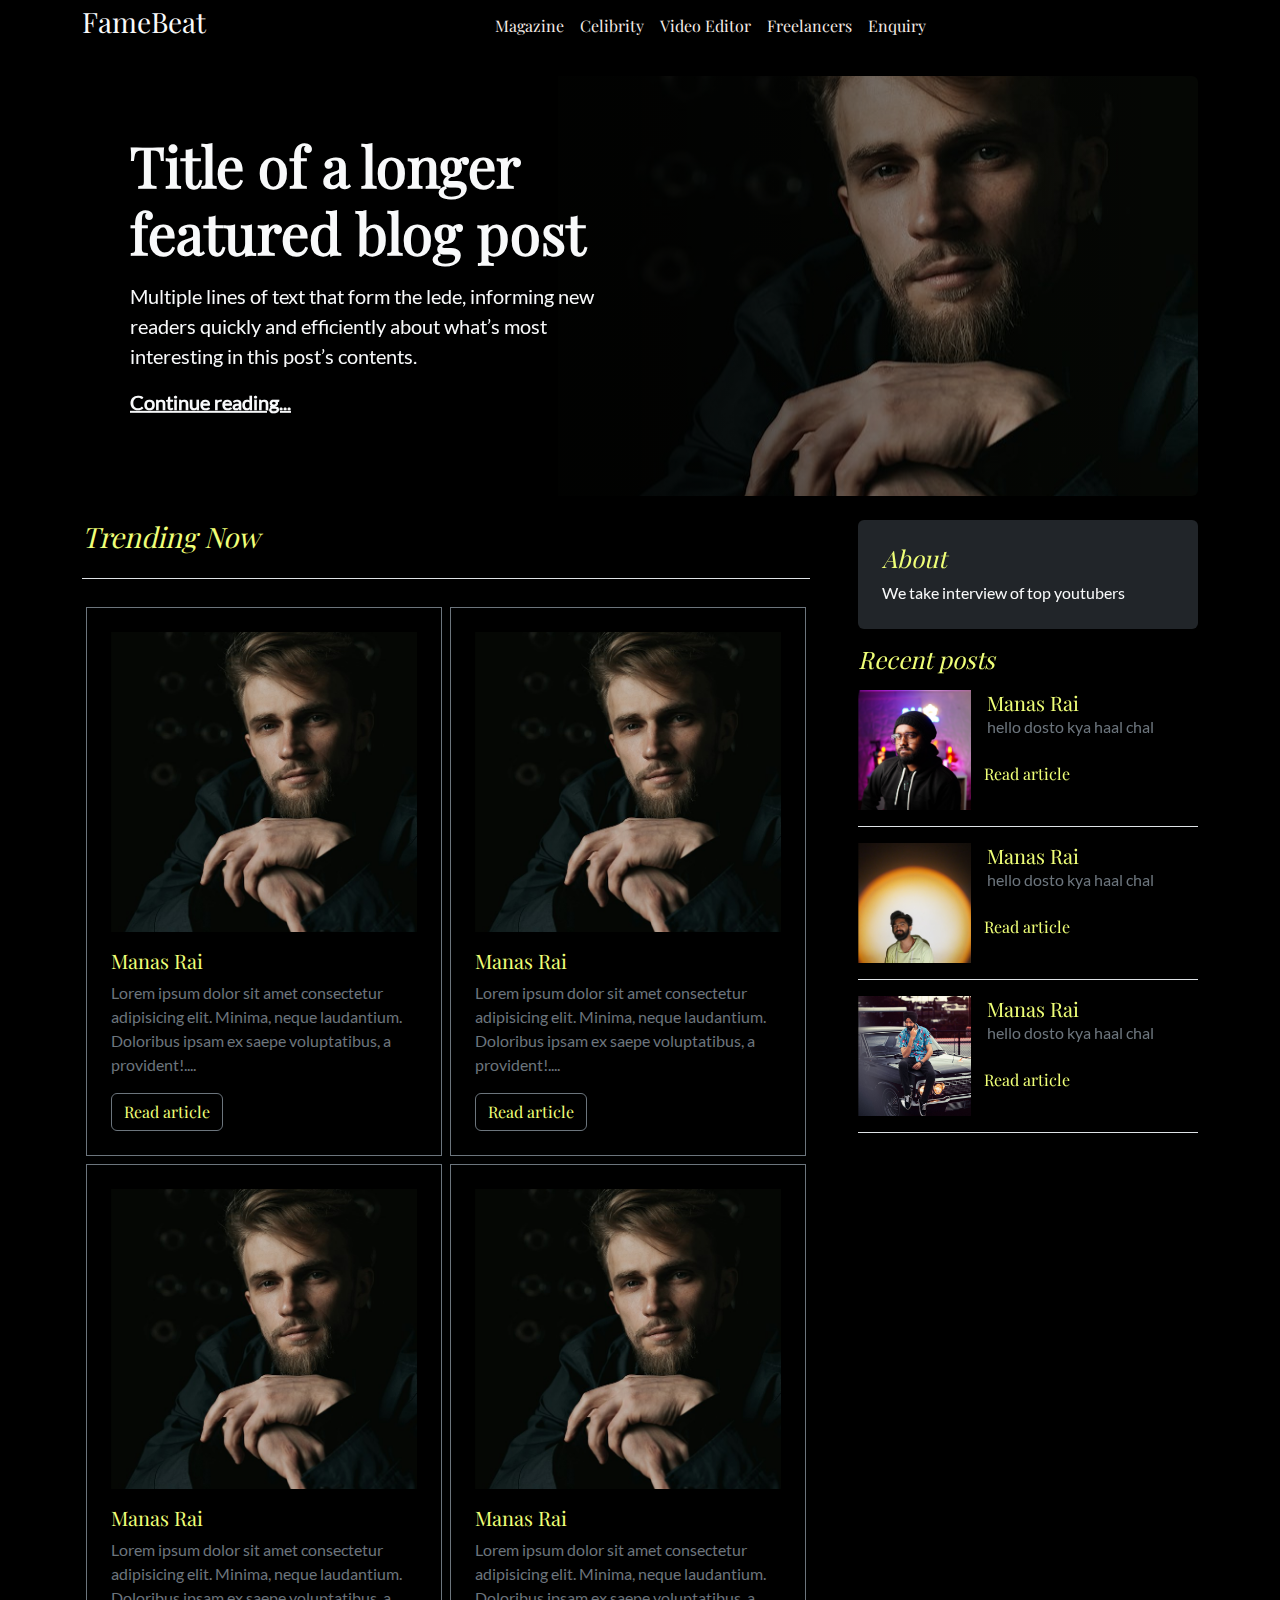
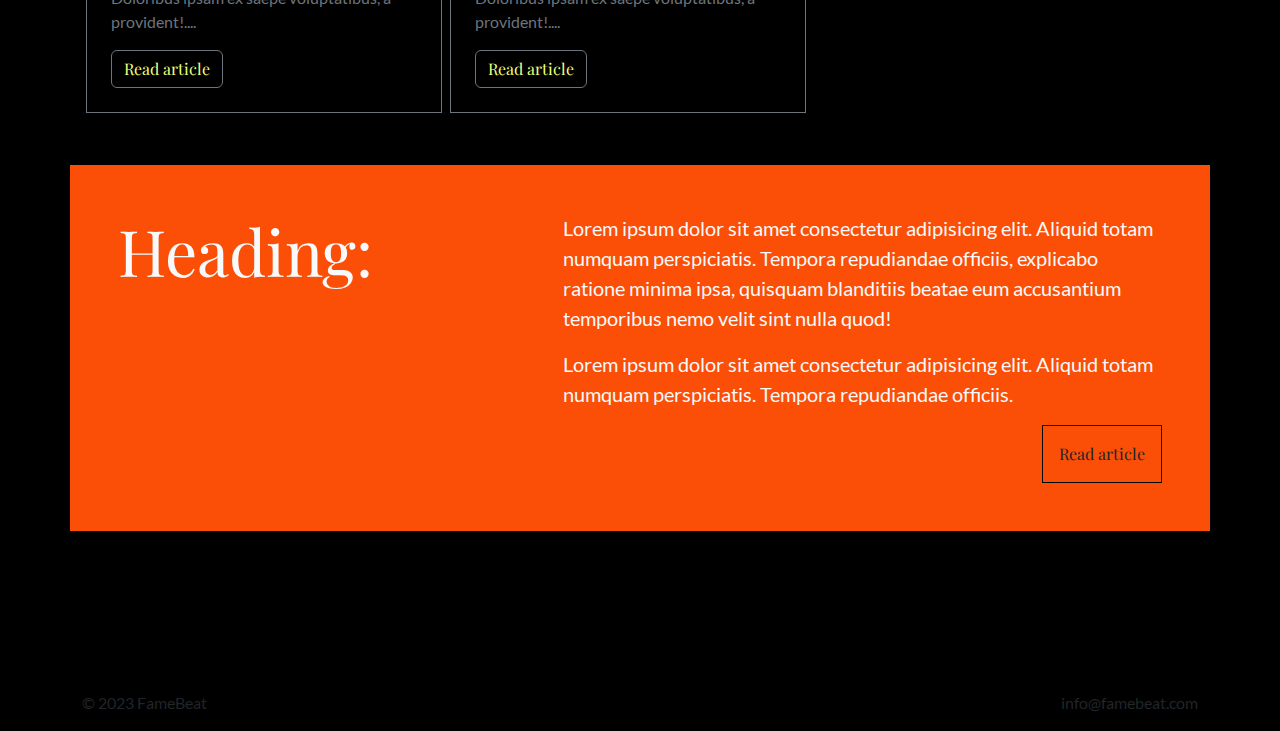
<file: index.html>
<!DOCTYPE html>
<html lang="en">

<head>
    <meta charset="UTF-8">
    <meta name="viewport" content="width=device-width, initial-scale=1.0">
    <!-- bootstrap css -->
    <link rel="stylesheet" href="./bootstrap-5.3.2-dist/css/bootstrap.min.css">
    <link rel="shortcut icon" href="./assets/images/admin.jpg" type="image/x-icon">
    <!-- custom css -->
    <link rel="stylesheet" href="./styles/custom.css">
    <!-- cdn -->
    <link rel="stylesheet" href="https://cdn.jsdelivr.net/npm/swiper/swiper-bundle.min.css">
    <title>FameBeat</title>
</head>

<body class="bg-black">
    <!-- navbar -->
    <header>
        <nav class="autohide navbar navbar-expand-lg bg-black p-0">
            <div class="container">
                <a class="navbar-brand" href="">
                    <div class="h3 playfair text-light">FameBeat</div>
                </a>
                <button class="navbar-toggler border-0" type="button" data-bs-toggle="collapse"
                    data-bs-target="#navbarSupportedContent" aria-controls="navbarSupportedContent"
                    aria-expanded="false" aria-label="Toggle navigation">
                    <span class="navbar-toggler-icon"></span>
                </button>
                <div class="collapse navbar-collapse" id="navbarSupportedContent">
                    <div class="me-auto"></div>
                    <ul class="navbar-nav header-nav">
                        <!-- <li class="nav-item">
                            <a class="nav-link head-link active" href="">Home</a>
                        </li> -->
                        <li class="nav-item">
                            <a class="nav-link head-link" href="./slider.html">Magazine</a>
                        </li>
                        <li class="nav-item">
                            <a class="nav-link head-link" href="">Celibrity</a>
                        </li>
                        <li class="nav-item">
                            <a class="nav-link head-link" href="">Video Editor</a>
                        </li>
                        <li class="nav-item">
                            <a class="nav-link head-link" href="">Freelancers</a>
                        </li>
                        <li class="nav-item">
                            <a class="nav-link head-link" href="">Enquiry</a>
                        </li>

                    </ul>
                    <div class="me-auto"></div>
                </div>
            </div>
        </nav>
    </header>
    <!-- navbar -->

    <div class="container py-lg-4">
        <div class="swiper swiperherosection">
            <div class="swiper-wrapper">
                <!-- card -->
                <div class="swiper-slide rounded overflow-hidden">
                    <div class="bg-black" style="min-height: 420px;">

                        <!-- Color Overlay -->
                        <div class="dark-gradient">
                        </div>
                        <!-- images  -->
                        <img src="./assets/images/m1.jpg" alt=""
                            class="img-fluid position-absolute translate-middle-y top-50 end-0">
                        <div class="position-absolute translate-middle-y top-50" style=" z-index: 3;">
                            <div class="p-4 p-md-5 mb-4  text-light">
                                <div class="col-lg-6 px-0">
                                    <h1 class="display-4 playfair fw-bolder">Title of a longer featured blog post</h1>
                                    <p class="lead my-3">Multiple lines of text that form the lede, informing new
                                        readers
                                        quickly and efficiently about what’s most interesting in this post’s contents.
                                    </p>
                                    <p class="lead mb-0"><a href="#" class="text-light fw-bold">Continue reading...</a>
                                    </p>
                                </div>
                            </div>
                        </div>
                    </div>
                </div>
                <!-- card -->
                <div class="swiper-slide rounded overflow-hidden">
                    <div class="bg-black" style="min-height: 420px;">

                        <!-- Color Overlay -->
                        <div class="dark-gradient">
                        </div>
                        <!-- images  -->
                        <img src="./assets/images/admin.jpg" alt=""
                            class="img-fluid position-absolute translate-middle-y top-50 end-0">
                        <div class="position-absolute translate-middle-y top-50" style=" z-index: 3;">
                            <div class="p-4 p-md-5 mb-4 text-light">
                                <div class="col-lg-6 px-0">
                                    <h1 class="display-4 playfair fw-bolder">Mera naam admin hai or mai gir gaya</h1>
                                    <p class="lead my-3">Lorem ipsum, dolor sit amet consectetur adipisicing elit.
                                        Voluptatem laudantium distinctio animi necessitatibus, ad inventore possimus
                                        eveniet corrupti facere in dignissimos dolorem reprehenderit aliquid saepe.
                                        Magnam doloremque dolorem laboriosam illo!
                                    </p>
                                    <p class="lead mb-0"><a href="#" class="text-light fw-bold">Continue reading...</a>
                                    </p>
                                </div>
                            </div>
                        </div>
                    </div>
                </div>

            </div>
        </div>
    </div>


    <!-- trending sections -->
    <section>
        <div class="container">


            <div class="row g-5 text-light">
                <div class="col-md-8">
                    <h3 class="pb-4 mb-4 fst-italic playfair border-bottom t-cr">
                        Trending Now
                    </h3>
                    <div class="row g-0">
                        <!-- card -->
                        <div class="col-lg-6">
                            <div class="m-1 text-light p-4 border border-secondary">
                                <div class="position-relative overflow-hidden mb-3" style="height:300px;">
                                    <img src="./assets/images/m1.jpg" alt=""
                                        class="img-fluid position-absolute top-50 start-50 translate-middle">
                                </div>
                                <div class="playfair fs-5 t-cr lh-sm">Manas Rai</div>
                                <div class="pt-2 text-secondary">Lorem ipsum dolor sit amet consectetur adipisicing
                                    elit. Minima, neque laudantium. Doloribus ipsam ex saepe voluptatibus, a
                                    provident!....</div>
                                <a href=" " class="playfair btn border border-secondary mt-3 t-cr">Read article</a>
                            </div>
                        </div>
                        <!-- card -->
                        <!-- card -->
                        <div class="col-lg-6">
                            <div class="m-1 text-light p-4 border border-secondary">
                                <div class="position-relative overflow-hidden mb-3" style="height:300px;">
                                    <img src="./assets/images/m1.jpg" alt=""
                                        class="img-fluid position-absolute top-50 start-50 translate-middle">
                                </div>
                                <div class="playfair fs-5 t-cr lh-sm">Manas Rai</div>
                                <div class="pt-2 text-secondary">Lorem ipsum dolor sit amet consectetur adipisicing
                                    elit. Minima, neque laudantium. Doloribus ipsam ex saepe voluptatibus, a
                                    provident!....</div>
                                <a href=" " class="playfair btn border border-secondary mt-3 t-cr">Read article</a>
                            </div>
                        </div>
                        <!-- card -->
                        <!-- card -->
                        <div class="col-lg-6">
                            <div class="m-1 text-light p-4 border border-secondary">
                                <div class="position-relative overflow-hidden mb-3" style="height:300px;">
                                    <img src="./assets/images/m1.jpg" alt=""
                                        class="img-fluid position-absolute top-50 start-50 translate-middle">
                                </div>
                                <div class="playfair fs-5 t-cr lh-sm">Manas Rai</div>
                                <div class="pt-2 text-secondary">Lorem ipsum dolor sit amet consectetur adipisicing
                                    elit. Minima, neque laudantium. Doloribus ipsam ex saepe voluptatibus, a
                                    provident!....</div>
                                <a href=" " class="playfair btn border border-secondary mt-3 t-cr">Read article</a>
                            </div>
                        </div>
                        <!-- card -->
                        <!-- card -->
                        <div class="col-lg-6">
                            <div class="m-1 text-light p-4 border border-secondary">
                                <div class="position-relative overflow-hidden mb-3" style="height:300px;">
                                    <img src="./assets/images/m1.jpg" alt=""
                                        class="img-fluid position-absolute top-50 start-50 translate-middle">
                                </div>
                                <div class="playfair fs-5 t-cr lh-sm">Manas Rai</div>
                                <div class="pt-2 text-secondary">Lorem ipsum dolor sit amet consectetur adipisicing
                                    elit. Minima, neque laudantium. Doloribus ipsam ex saepe voluptatibus, a
                                    provident!....</div>
                                <a href=" " class="playfair btn border border-secondary mt-3 t-cr">Read article</a>
                            </div>
                        </div>
                        <!-- card -->


                    </div>

                </div>

                <div class="col-md-4">
                    <div class="position-sticky" style="top: 2rem;">
                        <div class="p-4 mb-3 bg-dark rounded">
                            <h4 class="fst-italic t-cr playfair">About</h4>
                            <p class="mb-0">We take interview of top youtubers</p>
                        </div>

                        <div>
                            <h4 class="fst-italic playfair t-cr mb-3">Recent posts</h4>
                            <ul class="list-unstyled">
                                <li>
                                    <div class="border-bottom mb-3">
                                        <div class="row g-0">
                                            <div class="col-4">
                                                <div class="position-relative overflow-hidden mb-3"
                                                    style="height:120px;">
                                                    <img src="./assets/images/m3.jpg" alt=""
                                                        class="img-fluid position-absolute top-50 start-50 translate-middle">
                                                </div>
                                            </div>
                                            <div class="col-8">
                                                <div class="ps-3">
                                                    <div class="playfair fs-5 t-cr lh-sm">Manas Rai</div>
                                                    <div class=" text-secondary">hello dosto kya haal chal</div>
                                                </div>
                                                <a href=" " class="playfair btn mt-3 t-cr">Read
                                                    article</a>
                                            </div>
                                        </div>
                                    </div>
                                </li>
                                <li>
                                    <div class="border-bottom mb-3">
                                        <div class="row g-0">
                                            <div class="col-4">
                                                <div class="position-relative overflow-hidden mb-3"
                                                    style="height:120px;">
                                                    <img src="./assets/images/m2.jpg" alt=""
                                                        class="img-fluid position-absolute top-50 start-50 translate-middle">
                                                </div>
                                            </div>
                                            <div class="col-8">
                                                <div class="ps-3">
                                                    <div class="playfair fs-5 t-cr lh-sm">Manas Rai</div>
                                                    <div class=" text-secondary">hello dosto kya haal chal</div>
                                                </div>
                                                <a href=" " class="playfair btn mt-3 t-cr">Read
                                                    article</a>
                                            </div>
                                        </div>
                                    </div>
                                </li>
                                <li>
                                    <div class="border-bottom mb-3">
                                        <div class="row g-0">
                                            <div class="col-4">
                                                <div class="position-relative overflow-hidden mb-3"
                                                    style="height:120px;">
                                                    <img src="./assets/images/m4.jpg" alt=""
                                                        class="img-fluid position-absolute top-50 start-50 translate-middle">
                                                </div>
                                            </div>
                                            <div class="col-8">
                                                <div class="ps-3">
                                                    <div class="playfair fs-5 t-cr lh-sm">Manas Rai</div>
                                                    <div class=" text-secondary">hello dosto kya haal chal</div>
                                                </div>
                                                <a href=" " class="playfair btn mt-3 t-cr">Read
                                                    article</a>
                                            </div>
                                        </div>
                                    </div>
                                </li>
                                
                            </ul>
                        </div>

                    </div>
                </div>
            </div>
        </div>
    </section>
    <!-- trending sections -->


    <!-- card -->
    <section class="py-lg-5">
        <div class="container text-light p-lg-5 p-3" style="background-color: #fb4e06;">
            <div class="row">
                <div class="col-lg-5">
                    <div class="display-3 playfair">Heading:</div>
                </div>
                <div class="col-lg-7">
                    <p class="lead">Lorem ipsum dolor sit amet consectetur adipisicing elit. Aliquid totam numquam
                        perspiciatis. Tempora repudiandae officiis, explicabo ratione minima ipsa, quisquam blanditiis
                        beatae eum accusantium temporibus nemo velit sint nulla quod!</p>
                    <p class="lead">Lorem ipsum dolor sit amet consectetur adipisicing elit. Aliquid totam numquam
                        perspiciatis. Tempora repudiandae officiis.</p>
                </div>
                <div class="d-flex justify-content-lg-end">

                    <a href=" " class="playfair btn border border-black p-3 rounded-0">Read
                        article</a>
                </div>
            </div>
        </div>
    </section>
    <!-- card -->



    <!-- footer -->
    <footer class="">
        <div class="container py-lg-5 py-4">

        </div>
        <section class="text-center ">
            <div class="container py-3">
                <div class="d-flex justify-content-between">
                    <p class="m-0">© 2023 FameBeat</p>
                    <p class="m-0">info@famebeat.com</p>
                </div>
            </div>
        </section>
    </footer>
    <!-- footer -->

    <!-- bootstrap js -->
    <script src="./bootstrap-5.3.2-dist/js/bootstrap.bundle.min.js"></script>
    <script src="https://cdn.jsdelivr.net/npm/swiper/swiper-bundle.min.js"></script>
    <script src="./js/custom.js"></script>
</body>

</html>
</file>
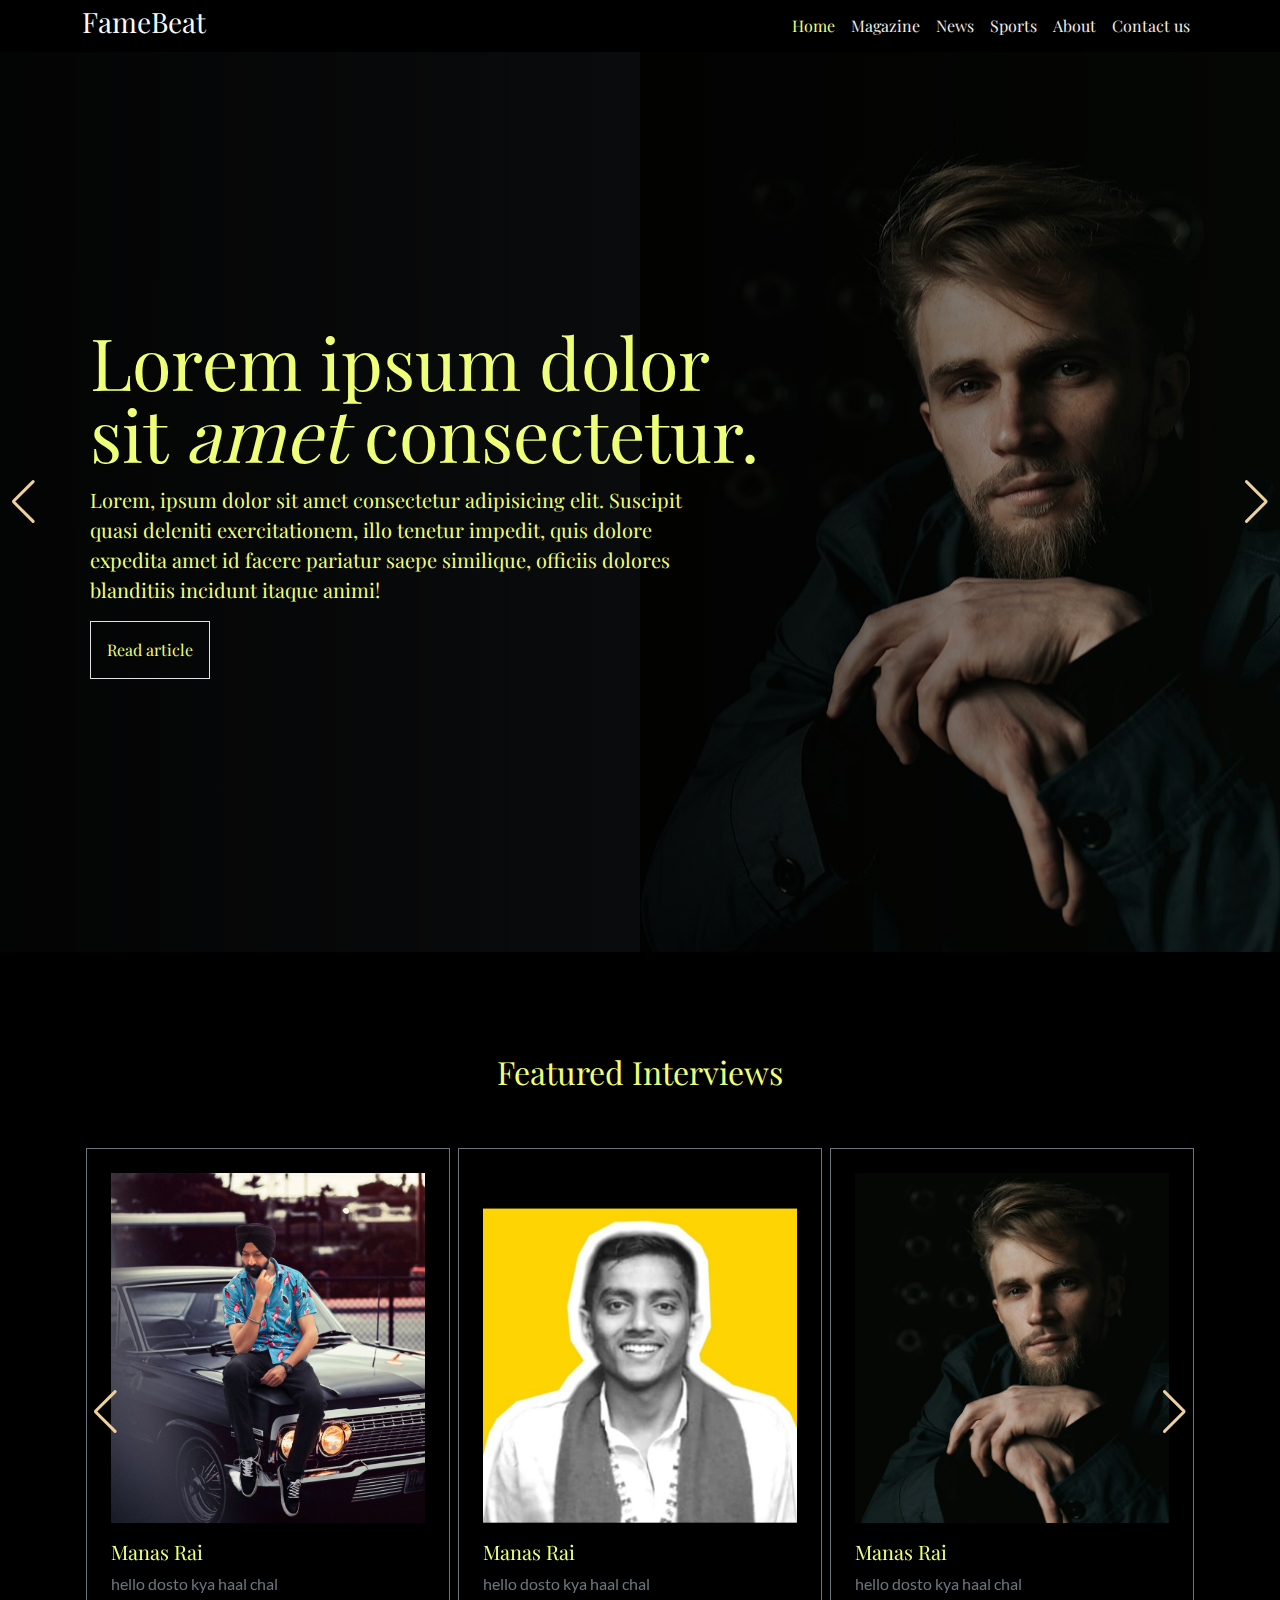
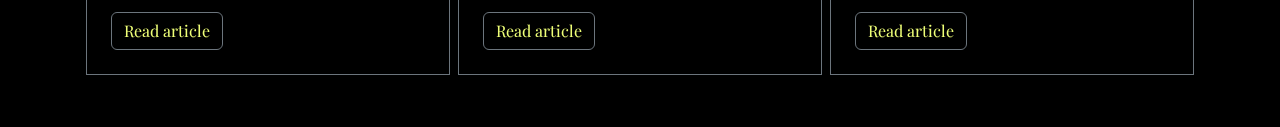
<file: slider.html>
<!DOCTYPE html>
<html lang="en">

<head>
    <meta charset="UTF-8">
    <meta name="viewport" content="width=device-width, initial-scale=1.0">
    <!-- bootstrap css -->
    <link rel="stylesheet" href="./bootstrap-5.3.2-dist/css/bootstrap.min.css">
    <link rel="shortcut icon" href="./assets/images/logo1.jpg" type="image/x-icon">
    <!-- custom css -->
    <link rel="stylesheet" href="./styles/custom.css">
    <!-- cdn -->
    <link rel="stylesheet" href="https://cdn.jsdelivr.net/npm/swiper/swiper-bundle.min.css">
</head>

<body>




    <!-- navbar -->
    <header>
        <nav class="autohide navbar navbar-expand-lg bg-black p-0">
            <div class="container">
                <a class="navbar-brand" href="">
                    <div class="h3 playfair text-light">FameBeat</div>
                </a>
                <button class="navbar-toggler border-0" type="button" data-bs-toggle="collapse"
                    data-bs-target="#navbarSupportedContent" aria-controls="navbarSupportedContent"
                    aria-expanded="false" aria-label="Toggle navigation">
                    <span class="navbar-toggler-icon"></span>
                </button>
                <div class="collapse navbar-collapse" id="navbarSupportedContent">
                    <div class="me-auto"></div>
                    <ul class="navbar-nav header-nav">
                        <li class="nav-item">
                            <a class="nav-link head-link active" href="">Home</a>
                        </li>
                        <li class="nav-item">
                            <a class="nav-link head-link" href="">Magazine</a>
                        </li>
                        <li class="nav-item">
                            <a class="nav-link head-link" href="">News</a>
                        </li>
                        <li class="nav-item">
                            <a class="nav-link head-link" href="">Sports</a>
                        </li>
                        <li class="nav-item">
                            <a class="nav-link head-link" href="">About</a>
                        </li>
                        <li class="nav-item">
                            <a class="nav-link head-link" href="">Contact us</a>
                        </li>

                    </ul>
                </div>
            </div>
        </nav>
    </header>
    <!-- navbar -->


    <section>
        <div class="container-fluid p-0">
            <div class="swiper swiperherosec">
                <div class="swiper-wrapper">

                    <!-- card -->
                    <div class="swiper-slide">
                        <div class="bg-dark " style="height: 100vh;">
                            <!-- Color Overlay -->
                            <div class="dark-gradient">
                            </div>
                            <!-- images -->
                            <img src="./assets/images/m1.jpg" alt=""
                                class="img-fluid position-absolute translate-middle-y top-50 end-0">
                            <!-- content -->
                            <div class="position-absolute translate-middle-y top-50" style="left: 7%; z-index: 3;">
                                <!-- head -->
                                <p class="col-xl-7 display-2 playfair lh-1 t-cr">
                                    Lorem ipsum dolor sit <span class="fst-italic playfair">amet</span> consectetur.
                                </p>
                                <!-- body -->
                                <p class="col-xl-6 lead playfair t-cr">Lorem, ipsum dolor sit amet
                                    consectetur adipisicing elit. Suscipit quasi deleniti exercitationem, illo tenetur
                                    impedit, quis dolore expedita amet id facere pariatur saepe similique, officiis
                                    dolores blanditiis incidunt itaque animi!</p>
                                <!-- button -->
                                <a href=" " class="playfair btn border p-3 rounded-0 t-cr">Read
                                    article</a>
                            </div>
                        </div>
                    </div>
                    <!-- card -->
                    <div class="swiper-slide">
                        <div class="bg-dark " style="height: 100vh;">
                            <!-- Color Overlay -->
                            <div class="dark-gradient">
                            </div>
                            <!-- images -->
                            <img src="./assets/images/m2.jpg" alt=""
                                class="img-fluid position-absolute translate-middle-y top-50 end-0">
                            <!-- content -->
                            <div class="position-absolute translate-middle-y top-50" style="left: 7%; z-index: 3;">
                                <!-- head -->
                                <p class="col-xl-7 display-2 playfair lh-1 t-cr">
                                    Lorem ipsum dolor sit <span class="fst-italic playfair">amet</span> consectetur.
                                </p>
                                <!-- body -->
                                <p class="col-xl-6 lead playfair t-cr">Lorem, ipsum dolor sit amet
                                    consectetur adipisicing elit. Suscipit quasi deleniti exercitationem, illo tenetur
                                    impedit, quis dolore expedita amet id facere pariatur saepe similique, officiis
                                    dolores blanditiis incidunt itaque animi!</p>
                                <!-- button -->
                                <a href=" " class="playfair btn border p-3 rounded-0 t-cr">Read
                                    article</a>
                            </div>
                        </div>
                    </div>
                    <!-- card -->
                    <div class="swiper-slide">
                        <div class="bg-dark " style="height: 100vh;">
                            <!-- Color Overlay -->
                            <div class="dark-gradient">
                            </div>
                            <!-- images -->
                            <img src="./assets/images/m3.jpg" alt=""
                                class="img-fluid position-absolute translate-middle-y top-50 end-0">
                            <!-- content -->
                            <div class="position-absolute translate-middle-y top-50" style="left: 7%; z-index: 3;">
                                <!-- head -->
                                <p class="col-xl-7 display-2 playfair lh-1 t-cr">
                                    Lorem ipsum dolor sit <span class="fst-italic playfair">amet</span> consectetur.
                                </p>
                                <!-- body -->
                                <p class="col-xl-6 lead playfair t-cr">Lorem, ipsum dolor sit amet
                                    consectetur adipisicing elit. Suscipit quasi deleniti exercitationem, illo tenetur
                                    impedit, quis dolore expedita amet id facere pariatur saepe similique, officiis
                                    dolores blanditiis incidunt itaque animi!</p>
                                <!-- button -->
                                <a href=" " class="playfair btn border p-3 rounded-0 t-cr">Read
                                    article</a>
                            </div>
                        </div>
                    </div>
                    <!-- card -->
                    <div class="swiper-slide">
                        <div class="bg-dark " style="height: 100vh;">
                            <!-- Color Overlay -->
                            <div class="dark-gradient">
                            </div>
                            <!-- images -->
                            <img src="./assets/images/m4.jpg" alt=""
                                class="img-fluid position-absolute translate-middle-y top-50 end-0">
                            <!-- content -->
                            <div class="position-absolute translate-middle-y top-50" style="left: 7%; z-index: 3;">
                                <!-- head -->
                                <p class="col-xl-7 display-2 playfair lh-1 t-cr">
                                    Lorem ipsum dolor sit <span class="fst-italic playfair">amet</span> consectetur.
                                </p>
                                <!-- body -->
                                <p class="col-xl-6 lead playfair t-cr">Lorem, ipsum dolor sit amet
                                    consectetur adipisicing elit. Suscipit quasi deleniti exercitationem, illo tenetur
                                    impedit, quis dolore expedita amet id facere pariatur saepe similique, officiis
                                    dolores blanditiis incidunt itaque animi!</p>
                                <!-- button -->
                                <a href=" " class="playfair btn border p-3 rounded-0 t-cr">Read
                                    article</a>
                            </div>
                        </div>
                    </div>
                    <!-- card -->
                    <div class="swiper-slide">
                        <div class="bg-dark " style="height: 100vh;">
                            <!-- Color Overlay -->
                            <div class="dark-gradient">
                            </div>
                            <!-- images -->
                            <img src="./assets/images/m5.jpg" alt=""
                                class="img-fluid position-absolute translate-middle-y top-50 end-0">
                            <!-- content -->
                            <div class="position-absolute translate-middle-y top-50" style="left: 7%; z-index: 3;">
                                <!-- head -->
                                <p class="col-xl-7 display-2 playfair lh-1 t-cr">
                                    Lorem ipsum dolor sit <span class="fst-italic playfair">amet</span> consectetur.
                                </p>
                                <!-- body -->
                                <p class="col-xl-6 lead playfair t-cr">Lorem, ipsum dolor sit amet
                                    consectetur adipisicing elit. Suscipit quasi deleniti exercitationem, illo tenetur
                                    impedit, quis dolore expedita amet id facere pariatur saepe similique, officiis
                                    dolores blanditiis incidunt itaque animi!</p>
                                <!-- button -->
                                <a href=" " class="playfair btn border p-3 rounded-0 t-cr">Read
                                    article</a>
                            </div>
                        </div>
                    </div>
                    <!-- card -->
                    <div class="swiper-slide">
                        <div class="bg-dark " style="height: 100vh;">
                            <!-- Color Overlay -->
                            <div class="dark-gradient">
                            </div>
                            <!-- images -->
                            <img src="./assets/images/admin.jpg" alt=""
                                class="img-fluid position-absolute translate-middle-y top-50 end-0">
                            <!-- content -->
                            <div class="position-absolute translate-middle-y top-50" style="left: 7%; z-index: 3;">
                                <!-- head -->
                                <p class="col-xl-7 display-2 playfair lh-1 t-cr">
                                    Lorem ipsum dolor sit <span class="fst-italic playfair">amet</span> consectetur.
                                </p>
                                <!-- body -->
                                <p class="col-xl-6 lead playfair t-cr">Lorem, ipsum dolor sit amet
                                    consectetur adipisicing elit. Suscipit quasi deleniti exercitationem, illo tenetur
                                    impedit, quis dolore expedita amet id facere pariatur saepe similique, officiis
                                    dolores blanditiis incidunt itaque animi!</p>
                                <!-- button -->
                                <a href=" " class="playfair btn border p-3 rounded-0 t-cr">Read
                                    article</a>
                            </div>
                        </div>
                    </div>


                </div>
                <!-- Add Arrows -->
                <div class="swiper-button-next"></div>
                <div class="swiper-button-prev"></div>
            </div>
        </div>
    </section>

    <!-- articles -->
    <section class="bg-black py-5">
        <div class="container">
            <div class="playfair fs-2 my-5 t-cr text-center">
                Featured Interviews
            </div>
            <div class="swiper swiperarticle">
                <div class="swiper-wrapper">
                    <!-- @foreach($featured_magazines as $magazine) -->
                    <div class="swiper-slide">
                        <div class="">
                            <div class="m-1 text-light p-4 border border-secondary">
                                <div class="position-relative overflow-hidden mb-3" style="height:350px;">
                                    <img src="./assets/images/admin.jpg" alt=""
                                        class="img-fluid position-absolute top-50 start-50 translate-middle">
                                </div>
                                <div class="playfair fs-5 t-cr lh-sm">Manas Rai</div>
                                <div class="pt-2 text-secondary">hello dosto kya haal chal</div>
                                <a href=" " class="playfair btn border border-secondary mt-3 t-cr">Read article</a>
                            </div>
                        </div>
                    </div>
                    <div class="swiper-slide">
                        <div class="">
                            <div class="m-1 text-light p-4 border border-secondary">
                                <div class="position-relative overflow-hidden mb-3" style="height:350px;">
                                    <img src="./assets/images/m1.jpg" alt=""
                                        class="img-fluid position-absolute top-50 start-50 translate-middle">
                                </div>
                                <div class="playfair fs-5 t-cr lh-sm">Manas Rai</div>
                                <div class="pt-2 text-secondary">hello dosto kya haal chal</div>
                                <a href=" " class="playfair btn border border-secondary mt-3 t-cr">Read article</a>
                            </div>
                        </div>
                    </div>
                    <div class="swiper-slide">
                        <div class="">
                            <div class="m-1 text-light p-4 border border-secondary">
                                <div class="position-relative overflow-hidden mb-3" style="height:350px;">
                                    <img src="./assets/images/m2.jpg" alt=""
                                        class="img-fluid position-absolute top-50 start-50 translate-middle">
                                </div>
                                <div class="playfair fs-5 t-cr lh-sm">Manas Rai</div>
                                <div class="pt-2 text-secondary">hello dosto kya haal chal</div>
                                <a href=" " class="playfair btn border border-secondary mt-3 t-cr">Read article</a>
                            </div>
                        </div>
                    </div>
                    <div class="swiper-slide">
                        <div class="">
                            <div class="m-1 text-light p-4 border border-secondary">
                                <div class="position-relative overflow-hidden mb-3" style="height:350px;">
                                    <img src="./assets/images/m3.jpg" alt=""
                                        class="img-fluid position-absolute top-50 start-50 translate-middle">
                                </div>
                                <div class="playfair fs-5 t-cr lh-sm">Manas Rai</div>
                                <div class="pt-2 text-secondary">hello dosto kya haal chal</div>
                                <a href=" " class="playfair btn border border-secondary mt-3 t-cr">Read article</a>
                            </div>
                        </div>
                    </div>
                    <div class="swiper-slide">
                        <div class="">
                            <div class="m-1 text-light p-4 border border-secondary">
                                <div class="position-relative overflow-hidden mb-3" style="height:350px;">
                                    <img src="./assets/images/m4.jpg" alt=""
                                        class="img-fluid position-absolute top-50 start-50 translate-middle">
                                </div>
                                <div class="playfair fs-5 t-cr lh-sm">Manas Rai</div>
                                <div class="pt-2 text-secondary">hello dosto kya haal chal</div>
                                <a href=" " class="playfair btn border border-secondary mt-3 t-cr">Read article</a>
                            </div>
                        </div>
                    </div>
                    <!-- @endforeach     -->
                </div>
                <!-- Add Arrows -->
                <div class="swiper-button-next"></div>
                <div class="swiper-button-prev"></div>
            </div>


        </div>
    </section>
    <!-- articles -->



    <!-- bootstrap js -->
    <script src="./bootstrap-5.3.2-dist/js/bootstrap.bundle.min.js"></script>
    <script src="https://cdn.jsdelivr.net/npm/swiper/swiper-bundle.min.js"></script>
    <script src="./js/custom.js"></script>
</body>

</html>
</file>
<file: styles/custom.css>
@font-face {
    font-family: 'playfair';
    src: url('../assets/fonts/Playfair_Display/PlayfairDisplay-VariableFont_wght.ttf') format('truetype');
    font-weight: normal;
    font-style: normal;
}

@font-face {
    font-family: 'lato';
    src: url('../assets/fonts/Lato/Lato-Regular.ttf') format('truetype');
    font-weight: normal;
    font-style: normal;
}

:root {
    --custom-white-blue: #f4ebe6;
    --custom-skin: #efff77;
    --custom-black: #000000;
    --custom-green:#79b9a4;
}

* {
    font-family: 'lato';
}

.playfair {
    font-family: 'playfair';
}

/* for small text */
.text-sm {
    font-size: 12px;
}

/* for marquee */
.marquee-items {
    width: 100%;
    display: flex;
    justify-content: space-around;
    align-items: center;
}

.marquee {
    display: flex;
    width: 200%;
    animation: marqueeSlide 20s linear infinite;
}

@keyframes marqueeSlide {
    from {
        transform: translateX(0);
    }

    to {
        transform: translateX(-50%);
    }
}

/* for marquee */

.autohide {
    position: fixed;
    top: 0;
    right: 0;
    left: 0;
    width: 100%;
    z-index: 1030;
}

.scrolled-down {
    transform: translateY(-100%);
    transition: all 0.3s ease-in-out;
}

.scrolled-up {
    transform: translateY(0);
    transition: all 0.3s ease-in-out;
}


.dark-gradient {
    position: absolute;
    top: 0;
    right: 0;
    bottom: 0;
    left: 0;
    background: linear-gradient(to right, rgba(0, 0, 0, 0.9), rgba(0, 0, 0, 0.7), rgba(0, 0, 0, 0.0));
    z-index: 1;
}

.btn:hover {
    color: white;
}

.t-cr {
    color: var(--custom-skin);
}

.swiper-button-prev,
.swiper-button-next {
    color: #efcfa0 !important;
}

.border-secondary {
    transition: all ease-in-out 0.2s;
}

.border-secondary:hover {
    border-color: rgb(210, 210, 210) !important;
}


@media only screen and (min-width: 992px) {

    .nav-link {
        transition: 0.3s all ease-in-out;
        font-family: playfair;
        color: var(--custom-white-blue);
    }
    .navbar-nav .nav-link.active, .navbar-nav .nav-link.show {
        transition: 0.3s all ease-in-out;
        font-family: playfair;
        color: var(--custom-skin);
    }

    .nav-link:hover {
        color: var(--custom-skin);
    }

}

@media only screen and (max-width: 600px) {
    .lead {
        font-size: smaller;
    }

    .download-img {
        max-height: 200px;
    }
}
</file>
